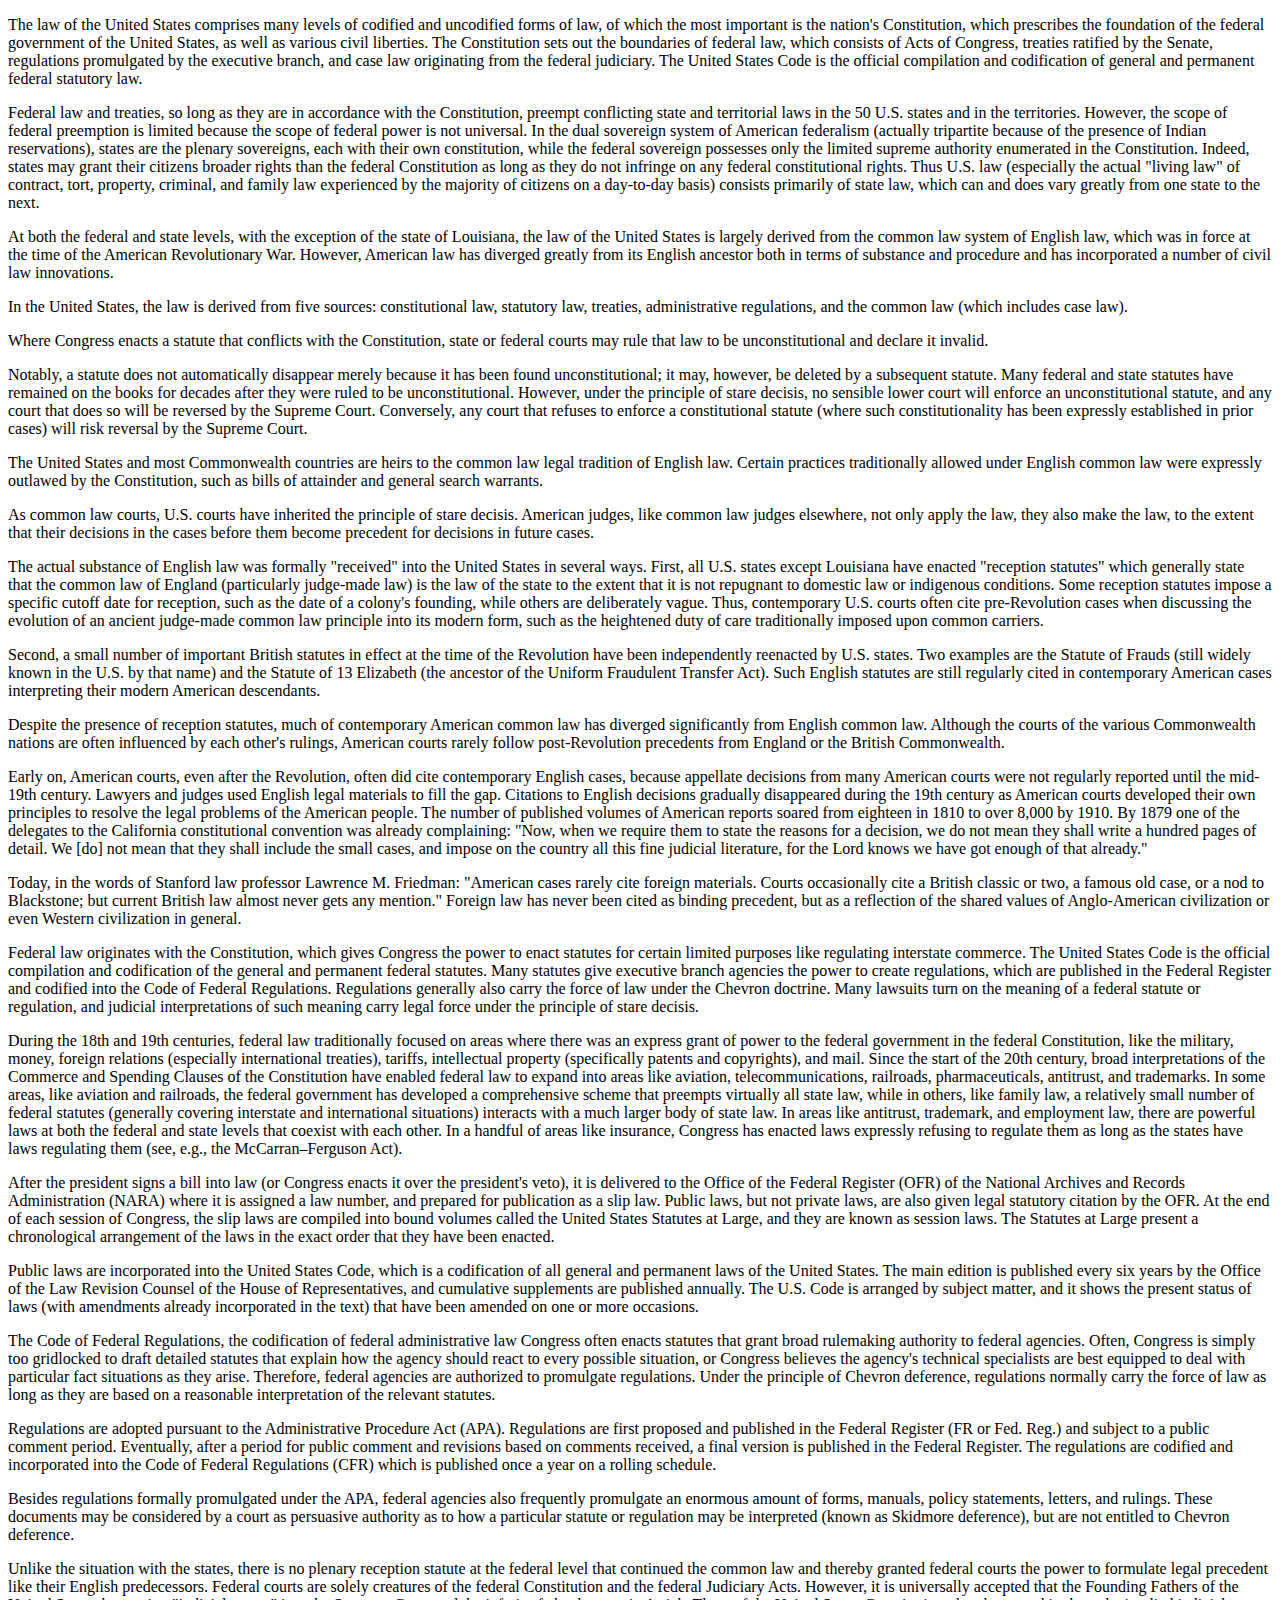
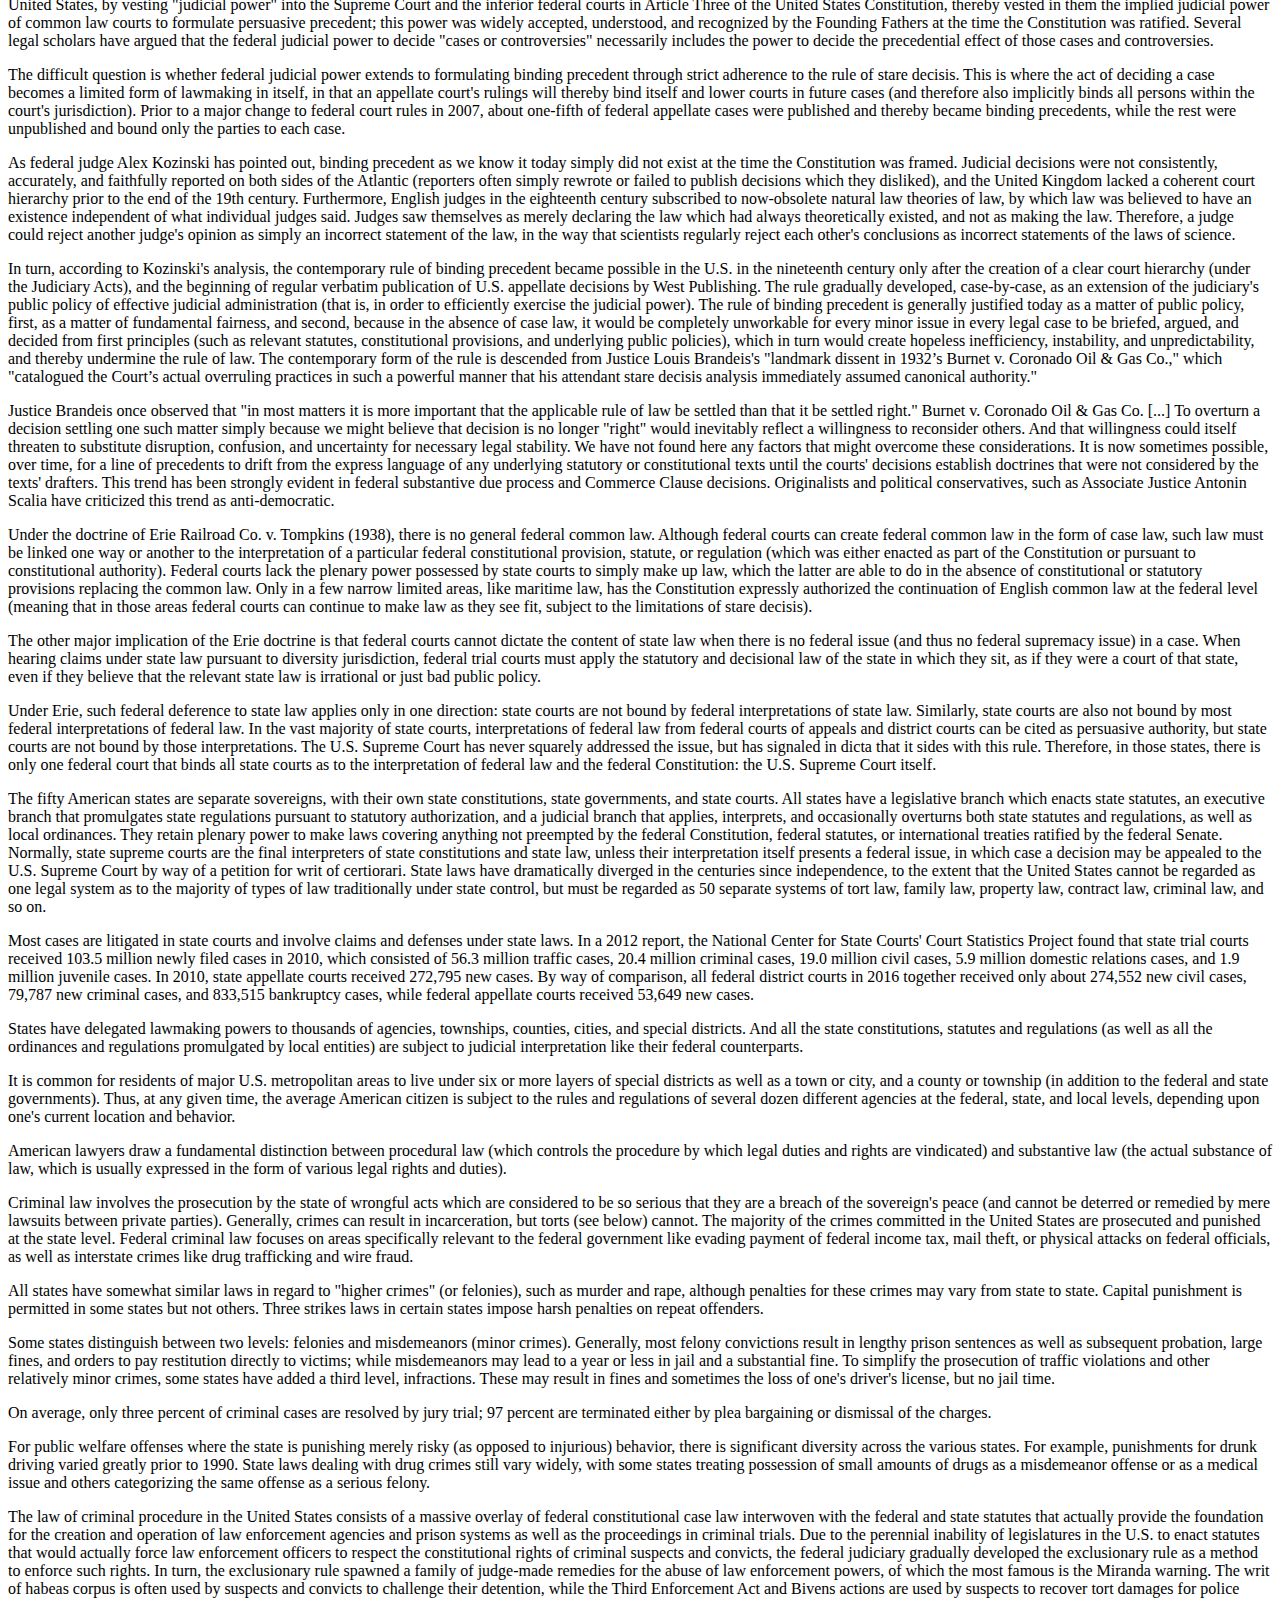
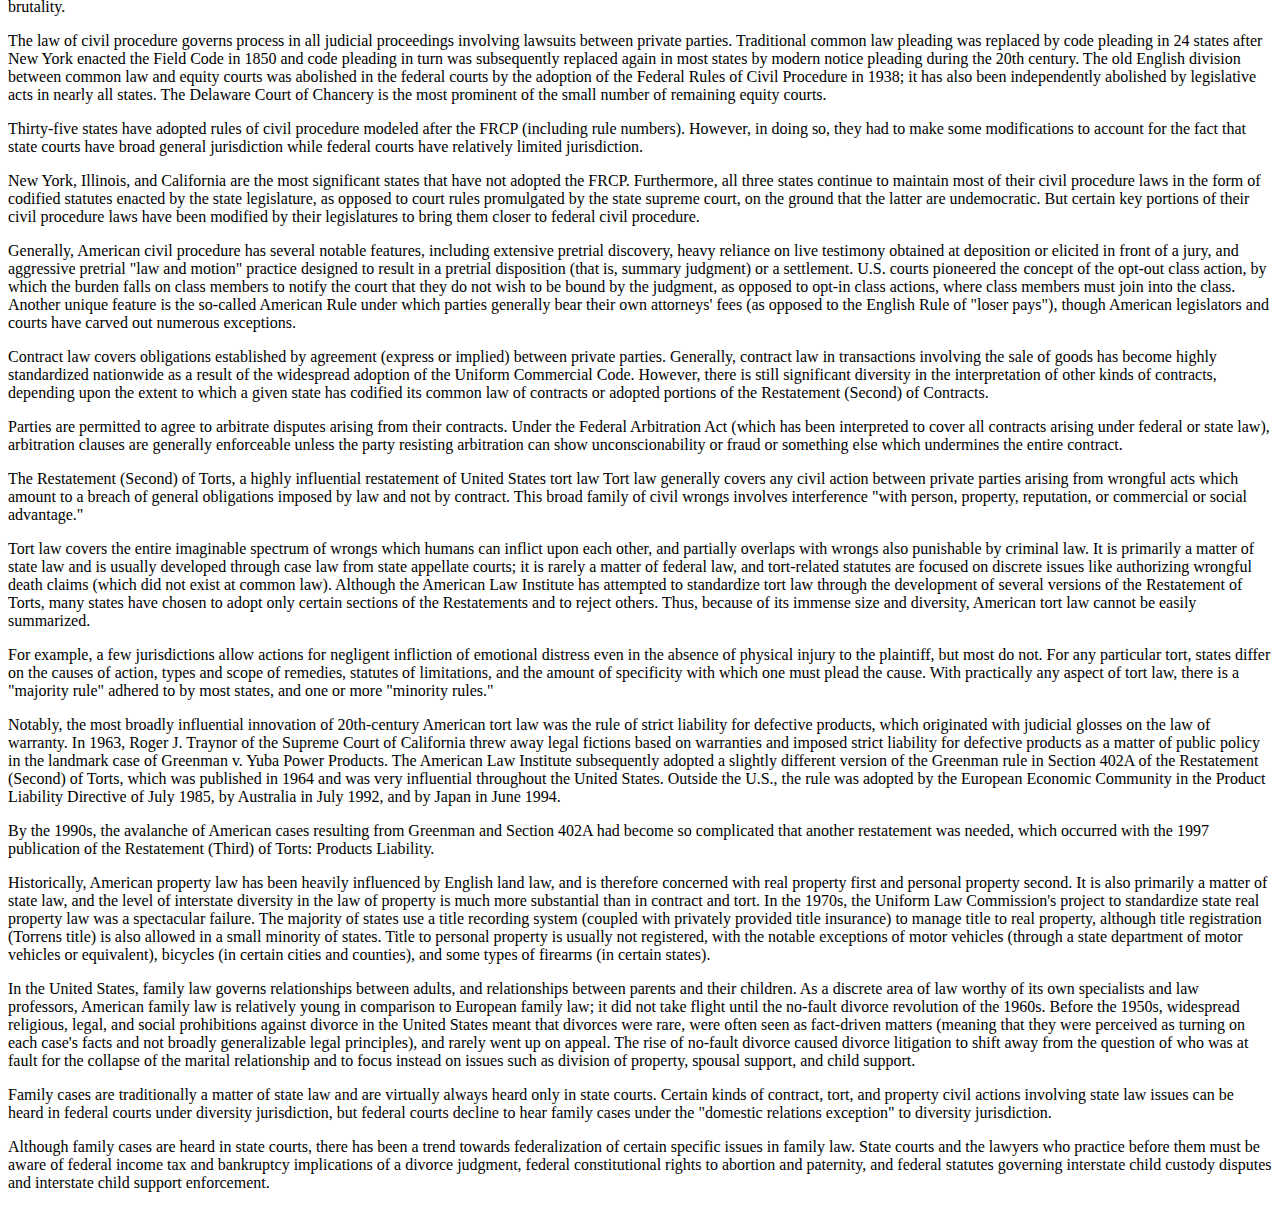
<file: library_server/documents/edu/wikipedia/html/Law of the United States - Wikipedia.html>
<!DOCTYPE html>
<html class="client-nojs" lang="en" dir="ltr">
	<p>
	The law of the United States comprises many levels of codified and uncodified forms of law, of which the most important is the nation's Constitution, which prescribes the foundation of the federal government of the United States, as well as various civil liberties. The Constitution sets out the boundaries of federal law, which consists of Acts of Congress, treaties ratified by the Senate, regulations promulgated by the executive branch, and case law originating from the federal judiciary. The United States Code is the official compilation and codification of general and permanent federal statutory law.
	</p>

	<p>
	Federal law and treaties, so long as they are in accordance with the Constitution, preempt conflicting state and territorial laws in the 50 U.S. states and in the territories. However, the scope of federal preemption is limited because the scope of federal power is not universal. In the dual sovereign system of American federalism (actually tripartite because of the presence of Indian reservations), states are the plenary sovereigns, each with their own constitution, while the federal sovereign possesses only the limited supreme authority enumerated in the Constitution. Indeed, states may grant their citizens broader rights than the federal Constitution as long as they do not infringe on any federal constitutional rights. Thus U.S. law (especially the actual "living law" of contract, tort, property, criminal, and family law experienced by the majority of citizens on a day-to-day basis) consists primarily of state law, which can and does vary greatly from one state to the next.
	</p>

	<p>
	At both the federal and state levels, with the exception of the state of Louisiana, the law of the United States is largely derived from the common law system of English law, which was in force at the time of the American Revolutionary War. However, American law has diverged greatly from its English ancestor both in terms of substance and procedure and has incorporated a number of civil law innovations.
	</p>

	<p>
	In the United States, the law is derived from five sources: constitutional law, statutory law, treaties, administrative regulations, and the common law (which includes case law).
	</p>

	<p>
	Where Congress enacts a statute that conflicts with the Constitution, state or federal courts may rule that law to be unconstitutional and declare it invalid.
	</p>

	<p>
	Notably, a statute does not automatically disappear merely because it has been found unconstitutional; it may, however, be deleted by a subsequent statute. Many federal and state statutes have remained on the books for decades after they were ruled to be unconstitutional. However, under the principle of stare decisis, no sensible lower court will enforce an unconstitutional statute, and any court that does so will be reversed by the Supreme Court. Conversely, any court that refuses to enforce a constitutional statute (where such constitutionality has been expressly established in prior cases) will risk reversal by the Supreme Court.
	</p>

	<p>
	The United States and most Commonwealth countries are heirs to the common law legal tradition of English law. Certain practices traditionally allowed under English common law were expressly outlawed by the Constitution, such as bills of attainder and general search warrants.
	</p>

	<p>
	As common law courts, U.S. courts have inherited the principle of stare decisis. American judges, like common law judges elsewhere, not only apply the law, they also make the law, to the extent that their decisions in the cases before them become precedent for decisions in future cases.
	</p>

	<p>
	The actual substance of English law was formally "received" into the United States in several ways. First, all U.S. states except Louisiana have enacted "reception statutes" which generally state that the common law of England (particularly judge-made law) is the law of the state to the extent that it is not repugnant to domestic law or indigenous conditions. Some reception statutes impose a specific cutoff date for reception, such as the date of a colony's founding, while others are deliberately vague. Thus, contemporary U.S. courts often cite pre-Revolution cases when discussing the evolution of an ancient judge-made common law principle into its modern form, such as the heightened duty of care traditionally imposed upon common carriers.
	</p>

	<p>
	Second, a small number of important British statutes in effect at the time of the Revolution have been independently reenacted by U.S. states. Two examples are the Statute of Frauds (still widely known in the U.S. by that name) and the Statute of 13 Elizabeth (the ancestor of the Uniform Fraudulent Transfer Act). Such English statutes are still regularly cited in contemporary American cases interpreting their modern American descendants.
	</p>

	<p>
	Despite the presence of reception statutes, much of contemporary American common law has diverged significantly from English common law. Although the courts of the various Commonwealth nations are often influenced by each other's rulings, American courts rarely follow post-Revolution precedents from England or the British Commonwealth.
	</p>

	<p>
	Early on, American courts, even after the Revolution, often did cite contemporary English cases, because appellate decisions from many American courts were not regularly reported until the mid-19th century. Lawyers and judges used English legal materials to fill the gap. Citations to English decisions gradually disappeared during the 19th century as American courts developed their own principles to resolve the legal problems of the American people. The number of published volumes of American reports soared from eighteen in 1810 to over 8,000 by 1910. By 1879 one of the delegates to the California constitutional convention was already complaining: "Now, when we require them to state the reasons for a decision, we do not mean they shall write a hundred pages of detail. We [do] not mean that they shall include the small cases, and impose on the country all this fine judicial literature, for the Lord knows we have got enough of that already."
	</p>

	<p>
	Today, in the words of Stanford law professor Lawrence M. Friedman: "American cases rarely cite foreign materials. Courts occasionally cite a British classic or two, a famous old case, or a nod to Blackstone; but current British law almost never gets any mention." Foreign law has never been cited as binding precedent, but as a reflection of the shared values of Anglo-American civilization or even Western civilization in general.
	</p>

	<p>
	Federal law originates with the Constitution, which gives Congress the power to enact statutes for certain limited purposes like regulating interstate commerce. The United States Code is the official compilation and codification of the general and permanent federal statutes. Many statutes give executive branch agencies the power to create regulations, which are published in the Federal Register and codified into the Code of Federal Regulations. Regulations generally also carry the force of law under the Chevron doctrine. Many lawsuits turn on the meaning of a federal statute or regulation, and judicial interpretations of such meaning carry legal force under the principle of stare decisis.
	</p>

	<p>
	During the 18th and 19th centuries, federal law traditionally focused on areas where there was an express grant of power to the federal government in the federal Constitution, like the military, money, foreign relations (especially international treaties), tariffs, intellectual property (specifically patents and copyrights), and mail. Since the start of the 20th century, broad interpretations of the Commerce and Spending Clauses of the Constitution have enabled federal law to expand into areas like aviation, telecommunications, railroads, pharmaceuticals, antitrust, and trademarks. In some areas, like aviation and railroads, the federal government has developed a comprehensive scheme that preempts virtually all state law, while in others, like family law, a relatively small number of federal statutes (generally covering interstate and international situations) interacts with a much larger body of state law. In areas like antitrust, trademark, and employment law, there are powerful laws at both the federal and state levels that coexist with each other. In a handful of areas like insurance, Congress has enacted laws expressly refusing to regulate them as long as the states have laws regulating them (see, e.g., the McCarran–Ferguson Act).
	</p>

	<p>
	After the president signs a bill into law (or Congress enacts it over the president's veto), it is delivered to the Office of the Federal Register (OFR) of the National Archives and Records Administration (NARA) where it is assigned a law number, and prepared for publication as a slip law. Public laws, but not private laws, are also given legal statutory citation by the OFR. At the end of each session of Congress, the slip laws are compiled into bound volumes called the United States Statutes at Large, and they are known as session laws. The Statutes at Large present a chronological arrangement of the laws in the exact order that they have been enacted.
	</p>

	<p>
	Public laws are incorporated into the United States Code, which is a codification of all general and permanent laws of the United States. The main edition is published every six years by the Office of the Law Revision Counsel of the House of Representatives, and cumulative supplements are published annually. The U.S. Code is arranged by subject matter, and it shows the present status of laws (with amendments already incorporated in the text) that have been amended on one or more occasions.
	</p>

	<p>
	The Code of Federal Regulations, the codification of federal administrative law
	Congress often enacts statutes that grant broad rulemaking authority to federal agencies. Often, Congress is simply too gridlocked to draft detailed statutes that explain how the agency should react to every possible situation, or Congress believes the agency's technical specialists are best equipped to deal with particular fact situations as they arise. Therefore, federal agencies are authorized to promulgate regulations. Under the principle of Chevron deference, regulations normally carry the force of law as long as they are based on a reasonable interpretation of the relevant statutes.
	</p>

	<p>
	Regulations are adopted pursuant to the Administrative Procedure Act (APA). Regulations are first proposed and published in the Federal Register (FR or Fed. Reg.) and subject to a public comment period. Eventually, after a period for public comment and revisions based on comments received, a final version is published in the Federal Register. The regulations are codified and incorporated into the Code of Federal Regulations (CFR) which is published once a year on a rolling schedule.
	</p>

	<p>
	Besides regulations formally promulgated under the APA, federal agencies also frequently promulgate an enormous amount of forms, manuals, policy statements, letters, and rulings. These documents may be considered by a court as persuasive authority as to how a particular statute or regulation may be interpreted (known as Skidmore deference), but are not entitled to Chevron deference.
	</p>

	<p>
	Unlike the situation with the states, there is no plenary reception statute at the federal level that continued the common law and thereby granted federal courts the power to formulate legal precedent like their English predecessors. Federal courts are solely creatures of the federal Constitution and the federal Judiciary Acts. However, it is universally accepted that the Founding Fathers of the United States, by vesting "judicial power" into the Supreme Court and the inferior federal courts in Article Three of the United States Constitution, thereby vested in them the implied judicial power of common law courts to formulate persuasive precedent; this power was widely accepted, understood, and recognized by the Founding Fathers at the time the Constitution was ratified. Several legal scholars have argued that the federal judicial power to decide "cases or controversies" necessarily includes the power to decide the precedential effect of those cases and controversies.
	</p>

	<p>
	The difficult question is whether federal judicial power extends to formulating binding precedent through strict adherence to the rule of stare decisis. This is where the act of deciding a case becomes a limited form of lawmaking in itself, in that an appellate court's rulings will thereby bind itself and lower courts in future cases (and therefore also implicitly binds all persons within the court's jurisdiction). Prior to a major change to federal court rules in 2007, about one-fifth of federal appellate cases were published and thereby became binding precedents, while the rest were unpublished and bound only the parties to each case.
	</p>

	<p>
	As federal judge Alex Kozinski has pointed out, binding precedent as we know it today simply did not exist at the time the Constitution was framed. Judicial decisions were not consistently, accurately, and faithfully reported on both sides of the Atlantic (reporters often simply rewrote or failed to publish decisions which they disliked), and the United Kingdom lacked a coherent court hierarchy prior to the end of the 19th century. Furthermore, English judges in the eighteenth century subscribed to now-obsolete natural law theories of law, by which law was believed to have an existence independent of what individual judges said. Judges saw themselves as merely declaring the law which had always theoretically existed, and not as making the law. Therefore, a judge could reject another judge's opinion as simply an incorrect statement of the law, in the way that scientists regularly reject each other's conclusions as incorrect statements of the laws of science.
	</p>

	<p>
	In turn, according to Kozinski's analysis, the contemporary rule of binding precedent became possible in the U.S. in the nineteenth century only after the creation of a clear court hierarchy (under the Judiciary Acts), and the beginning of regular verbatim publication of U.S. appellate decisions by West Publishing. The rule gradually developed, case-by-case, as an extension of the judiciary's public policy of effective judicial administration (that is, in order to efficiently exercise the judicial power). The rule of binding precedent is generally justified today as a matter of public policy, first, as a matter of fundamental fairness, and second, because in the absence of case law, it would be completely unworkable for every minor issue in every legal case to be briefed, argued, and decided from first principles (such as relevant statutes, constitutional provisions, and underlying public policies), which in turn would create hopeless inefficiency, instability, and unpredictability, and thereby undermine the rule of law. The contemporary form of the rule is descended from Justice Louis Brandeis's "landmark dissent in 1932’s Burnet v. Coronado Oil & Gas Co.," which "catalogued the Court’s actual overruling practices in such a powerful manner that his attendant stare decisis analysis immediately assumed canonical authority."
	</p>

	<p>
	Justice Brandeis once observed that "in most matters it is more important that the applicable rule of law be settled than that it be settled right." Burnet v. Coronado Oil & Gas Co. [...] To overturn a decision settling one such matter simply because we might believe that decision is no longer "right" would inevitably reflect a willingness to reconsider others. And that willingness could itself threaten to substitute disruption, confusion, and uncertainty for necessary legal stability. We have not found here any factors that might overcome these considerations.
	It is now sometimes possible, over time, for a line of precedents to drift from the express language of any underlying statutory or constitutional texts until the courts' decisions establish doctrines that were not considered by the texts' drafters. This trend has been strongly evident in federal substantive due process and Commerce Clause decisions. Originalists and political conservatives, such as Associate Justice Antonin Scalia have criticized this trend as anti-democratic.
	</p>

	<p>
	Under the doctrine of Erie Railroad Co. v. Tompkins (1938), there is no general federal common law. Although federal courts can create federal common law in the form of case law, such law must be linked one way or another to the interpretation of a particular federal constitutional provision, statute, or regulation (which was either enacted as part of the Constitution or pursuant to constitutional authority). Federal courts lack the plenary power possessed by state courts to simply make up law, which the latter are able to do in the absence of constitutional or statutory provisions replacing the common law. Only in a few narrow limited areas, like maritime law, has the Constitution expressly authorized the continuation of English common law at the federal level (meaning that in those areas federal courts can continue to make law as they see fit, subject to the limitations of stare decisis).
	</p>

	<p>
	The other major implication of the Erie doctrine is that federal courts cannot dictate the content of state law when there is no federal issue (and thus no federal supremacy issue) in a case. When hearing claims under state law pursuant to diversity jurisdiction, federal trial courts must apply the statutory and decisional law of the state in which they sit, as if they were a court of that state, even if they believe that the relevant state law is irrational or just bad public policy.
	</p>

	<p>
	Under Erie, such federal deference to state law applies only in one direction: state courts are not bound by federal interpretations of state law. Similarly, state courts are also not bound by most federal interpretations of federal law. In the vast majority of state courts, interpretations of federal law from federal courts of appeals and district courts can be cited as persuasive authority, but state courts are not bound by those interpretations. The U.S. Supreme Court has never squarely addressed the issue, but has signaled in dicta that it sides with this rule. Therefore, in those states, there is only one federal court that binds all state courts as to the interpretation of federal law and the federal Constitution: the U.S. Supreme Court itself.
	</p>

	<p>
	The fifty American states are separate sovereigns, with their own state constitutions, state governments, and state courts. All states have a legislative branch which enacts state statutes, an executive branch that promulgates state regulations pursuant to statutory authorization, and a judicial branch that applies, interprets, and occasionally overturns both state statutes and regulations, as well as local ordinances. They retain plenary power to make laws covering anything not preempted by the federal Constitution, federal statutes, or international treaties ratified by the federal Senate. Normally, state supreme courts are the final interpreters of state constitutions and state law, unless their interpretation itself presents a federal issue, in which case a decision may be appealed to the U.S. Supreme Court by way of a petition for writ of certiorari. State laws have dramatically diverged in the centuries since independence, to the extent that the United States cannot be regarded as one legal system as to the majority of types of law traditionally under state control, but must be regarded as 50 separate systems of tort law, family law, property law, contract law, criminal law, and so on.
	</p>

	<p>
	Most cases are litigated in state courts and involve claims and defenses under state laws. In a 2012 report, the National Center for State Courts' Court Statistics Project found that state trial courts received 103.5 million newly filed cases in 2010, which consisted of 56.3 million traffic cases, 20.4 million criminal cases, 19.0 million civil cases, 5.9 million domestic relations cases, and 1.9 million juvenile cases. In 2010, state appellate courts received 272,795 new cases. By way of comparison, all federal district courts in 2016 together received only about 274,552 new civil cases, 79,787 new criminal cases, and 833,515 bankruptcy cases, while federal appellate courts received 53,649 new cases.
	</p>

	<p>
	States have delegated lawmaking powers to thousands of agencies, townships, counties, cities, and special districts. And all the state constitutions, statutes and regulations (as well as all the ordinances and regulations promulgated by local entities) are subject to judicial interpretation like their federal counterparts.
	</p>

	<p>
	It is common for residents of major U.S. metropolitan areas to live under six or more layers of special districts as well as a town or city, and a county or township (in addition to the federal and state governments). Thus, at any given time, the average American citizen is subject to the rules and regulations of several dozen different agencies at the federal, state, and local levels, depending upon one's current location and behavior.
	</p>

	<p>
	American lawyers draw a fundamental distinction between procedural law (which controls the procedure by which legal duties and rights are vindicated) and substantive law (the actual substance of law, which is usually expressed in the form of various legal rights and duties).
	</p>

	<p>
	Criminal law involves the prosecution by the state of wrongful acts which are considered to be so serious that they are a breach of the sovereign's peace (and cannot be deterred or remedied by mere lawsuits between private parties). Generally, crimes can result in incarceration, but torts (see below) cannot. The majority of the crimes committed in the United States are prosecuted and punished at the state level. Federal criminal law focuses on areas specifically relevant to the federal government like evading payment of federal income tax, mail theft, or physical attacks on federal officials, as well as interstate crimes like drug trafficking and wire fraud.
	</p>

	<p>
	All states have somewhat similar laws in regard to "higher crimes" (or felonies), such as murder and rape, although penalties for these crimes may vary from state to state. Capital punishment is permitted in some states but not others. Three strikes laws in certain states impose harsh penalties on repeat offenders.
	</p>

	<p>
	Some states distinguish between two levels: felonies and misdemeanors (minor crimes). Generally, most felony convictions result in lengthy prison sentences as well as subsequent probation, large fines, and orders to pay restitution directly to victims; while misdemeanors may lead to a year or less in jail and a substantial fine. To simplify the prosecution of traffic violations and other relatively minor crimes, some states have added a third level, infractions. These may result in fines and sometimes the loss of one's driver's license, but no jail time.
	</p>

	<p>
	On average, only three percent of criminal cases are resolved by jury trial; 97 percent are terminated either by plea bargaining or dismissal of the charges.
	</p>

	<p>
	For public welfare offenses where the state is punishing merely risky (as opposed to injurious) behavior, there is significant diversity across the various states. For example, punishments for drunk driving varied greatly prior to 1990. State laws dealing with drug crimes still vary widely, with some states treating possession of small amounts of drugs as a misdemeanor offense or as a medical issue and others categorizing the same offense as a serious felony.
	</p>

	<p>
	The law of criminal procedure in the United States consists of a massive overlay of federal constitutional case law interwoven with the federal and state statutes that actually provide the foundation for the creation and operation of law enforcement agencies and prison systems as well as the proceedings in criminal trials. Due to the perennial inability of legislatures in the U.S. to enact statutes that would actually force law enforcement officers to respect the constitutional rights of criminal suspects and convicts, the federal judiciary gradually developed the exclusionary rule as a method to enforce such rights. In turn, the exclusionary rule spawned a family of judge-made remedies for the abuse of law enforcement powers, of which the most famous is the Miranda warning. The writ of habeas corpus is often used by suspects and convicts to challenge their detention, while the Third Enforcement Act and Bivens actions are used by suspects to recover tort damages for police brutality.
	</p>

	<p>
	The law of civil procedure governs process in all judicial proceedings involving lawsuits between private parties. Traditional common law pleading was replaced by code pleading in 24 states after New York enacted the Field Code in 1850 and code pleading in turn was subsequently replaced again in most states by modern notice pleading during the 20th century. The old English division between common law and equity courts was abolished in the federal courts by the adoption of the Federal Rules of Civil Procedure in 1938; it has also been independently abolished by legislative acts in nearly all states. The Delaware Court of Chancery is the most prominent of the small number of remaining equity courts.
	</p>

	<p>
	Thirty-five states have adopted rules of civil procedure modeled after the FRCP (including rule numbers). However, in doing so, they had to make some modifications to account for the fact that state courts have broad general jurisdiction while federal courts have relatively limited jurisdiction.
	</p>

	<p>
	New York, Illinois, and California are the most significant states that have not adopted the FRCP. Furthermore, all three states continue to maintain most of their civil procedure laws in the form of codified statutes enacted by the state legislature, as opposed to court rules promulgated by the state supreme court, on the ground that the latter are undemocratic. But certain key portions of their civil procedure laws have been modified by their legislatures to bring them closer to federal civil procedure.
	</p>

	<p>
	Generally, American civil procedure has several notable features, including extensive pretrial discovery, heavy reliance on live testimony obtained at deposition or elicited in front of a jury, and aggressive pretrial "law and motion" practice designed to result in a pretrial disposition (that is, summary judgment) or a settlement. U.S. courts pioneered the concept of the opt-out class action, by which the burden falls on class members to notify the court that they do not wish to be bound by the judgment, as opposed to opt-in class actions, where class members must join into the class. Another unique feature is the so-called American Rule under which parties generally bear their own attorneys' fees (as opposed to the English Rule of "loser pays"), though American legislators and courts have carved out numerous exceptions.
	</p>

	<p>
	Contract law covers obligations established by agreement (express or implied) between private parties. Generally, contract law in transactions involving the sale of goods has become highly standardized nationwide as a result of the widespread adoption of the Uniform Commercial Code. However, there is still significant diversity in the interpretation of other kinds of contracts, depending upon the extent to which a given state has codified its common law of contracts or adopted portions of the Restatement (Second) of Contracts.
	</p>

	<p>
	Parties are permitted to agree to arbitrate disputes arising from their contracts. Under the Federal Arbitration Act (which has been interpreted to cover all contracts arising under federal or state law), arbitration clauses are generally enforceable unless the party resisting arbitration can show unconscionability or fraud or something else which undermines the entire contract.
	</p>

	<p>
	The Restatement (Second) of Torts, a highly influential restatement of United States tort law
	Tort law generally covers any civil action between private parties arising from wrongful acts which amount to a breach of general obligations imposed by law and not by contract. This broad family of civil wrongs involves interference "with person, property, reputation, or commercial or social advantage."
	</p>

	<p>
	Tort law covers the entire imaginable spectrum of wrongs which humans can inflict upon each other, and partially overlaps with wrongs also punishable by criminal law. It is primarily a matter of state law and is usually developed through case law from state appellate courts; it is rarely a matter of federal law, and tort-related statutes are focused on discrete issues like authorizing wrongful death claims (which did not exist at common law). Although the American Law Institute has attempted to standardize tort law through the development of several versions of the Restatement of Torts, many states have chosen to adopt only certain sections of the Restatements and to reject others. Thus, because of its immense size and diversity, American tort law cannot be easily summarized.
	</p>

	<p>
	For example, a few jurisdictions allow actions for negligent infliction of emotional distress even in the absence of physical injury to the plaintiff, but most do not. For any particular tort, states differ on the causes of action, types and scope of remedies, statutes of limitations, and the amount of specificity with which one must plead the cause. With practically any aspect of tort law, there is a "majority rule" adhered to by most states, and one or more "minority rules."
	</p>

	<p>
	Notably, the most broadly influential innovation of 20th-century American tort law was the rule of strict liability for defective products, which originated with judicial glosses on the law of warranty. In 1963, Roger J. Traynor of the Supreme Court of California threw away legal fictions based on warranties and imposed strict liability for defective products as a matter of public policy in the landmark case of Greenman v. Yuba Power Products. The American Law Institute subsequently adopted a slightly different version of the Greenman rule in Section 402A of the Restatement (Second) of Torts, which was published in 1964 and was very influential throughout the United States. Outside the U.S., the rule was adopted by the European Economic Community in the Product Liability Directive of July 1985, by Australia in July 1992, and by Japan in June 1994.
	</p>

	<p>
	By the 1990s, the avalanche of American cases resulting from Greenman and Section 402A had become so complicated that another restatement was needed, which occurred with the 1997 publication of the Restatement (Third) of Torts: Products Liability.
	</p>

	<p>
	Historically, American property law has been heavily influenced by English land law, and is therefore concerned with real property first and personal property second. It is also primarily a matter of state law, and the level of interstate diversity in the law of property is much more substantial than in contract and tort. In the 1970s, the Uniform Law Commission's project to standardize state real property law was a spectacular failure. The majority of states use a title recording system (coupled with privately provided title insurance) to manage title to real property, although title registration (Torrens title) is also allowed in a small minority of states. Title to personal property is usually not registered, with the notable exceptions of motor vehicles (through a state department of motor vehicles or equivalent), bicycles (in certain cities and counties), and some types of firearms (in certain states).
	</p>

	<p>
	In the United States, family law governs relationships between adults, and relationships between parents and their children. As a discrete area of law worthy of its own specialists and law professors, American family law is relatively young in comparison to European family law; it did not take flight until the no-fault divorce revolution of the 1960s. Before the 1950s, widespread religious, legal, and social prohibitions against divorce in the United States meant that divorces were rare, were often seen as fact-driven matters (meaning that they were perceived as turning on each case's facts and not broadly generalizable legal principles), and rarely went up on appeal. The rise of no-fault divorce caused divorce litigation to shift away from the question of who was at fault for the collapse of the marital relationship and to focus instead on issues such as division of property, spousal support, and child support.
	</p>

	<p>
	Family cases are traditionally a matter of state law and are virtually always heard only in state courts. Certain kinds of contract, tort, and property civil actions involving state law issues can be heard in federal courts under diversity jurisdiction, but federal courts decline to hear family cases under the "domestic relations exception" to diversity jurisdiction.
	</p>

	<p>
	Although family cases are heard in state courts, there has been a trend towards federalization of certain specific issues in family law. State courts and the lawyers who practice before them must be aware of federal income tax and bankruptcy implications of a divorce judgment, federal constitutional rights to abortion and paternity, and federal statutes governing interstate child custody disputes and interstate child support enforcement.
	</p>
</html>
</file>
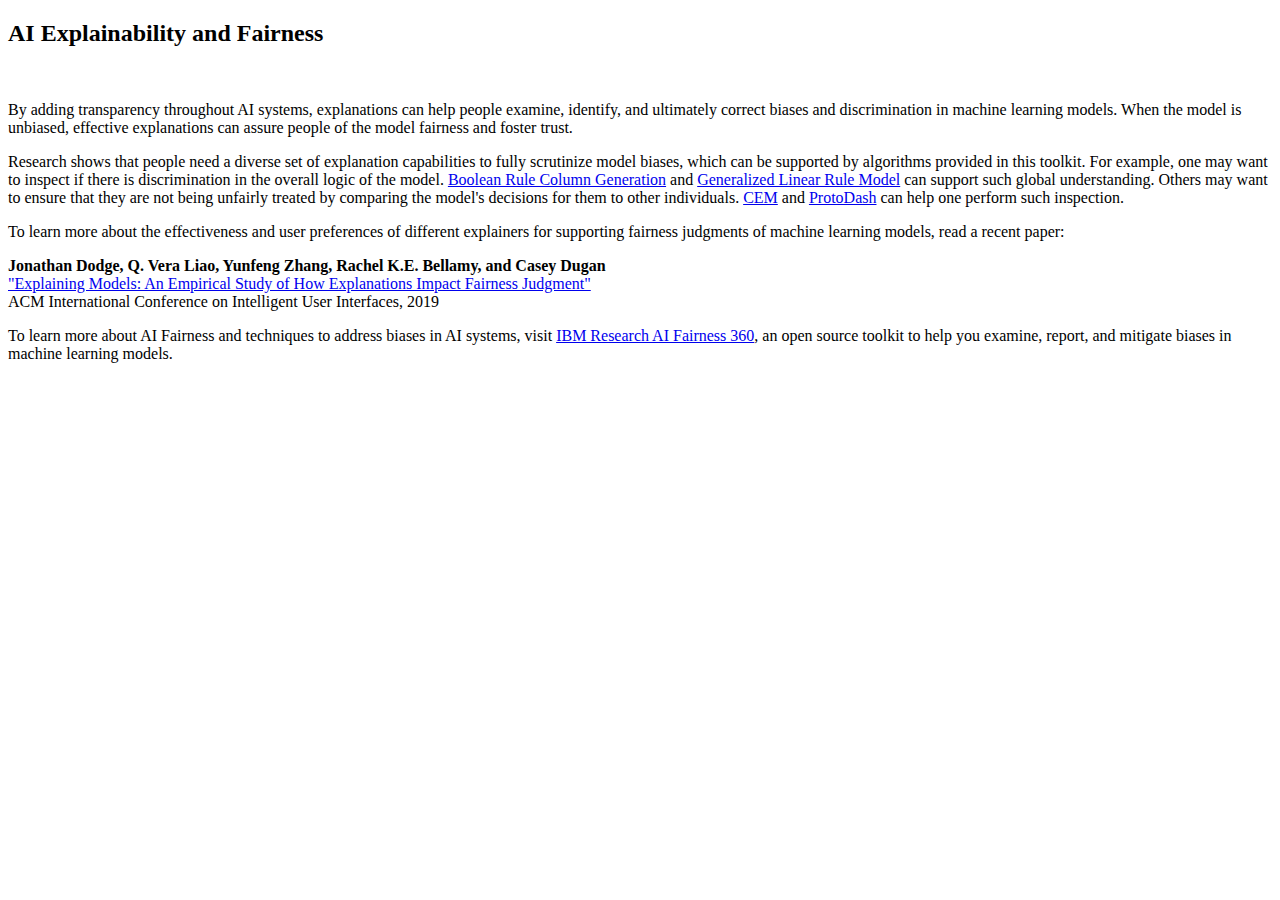
<file: packages/knowpy/explananda/CrediAppS/aix360.mybluemix.net/explainability_n_fairness.html>
<!DOCTYPE html>
<html lang="en">
    <!-- AI Explainability and Fairness -->
    <div class="tab-pane fade" id="aixf">
        <div class="container-fluid">
            <div class="row">
                <div class="col-md-12">
                        <h2 class="title">AI Explainability and Fairness</h2>
                        <br/>
                        <p>
                            By adding transparency throughout AI systems, explanations can help people examine, identify, and ultimately correct biases and discrimination in machine learning models. When the model is unbiased, effective explanations can assure people of the model fairness and foster trust. 
                        </p>
                        <p>
                            Research shows that people need a diverse set of explanation capabilities to fully scrutinize model biases, which can be supported by algorithms provided in this toolkit. For example, one may want to inspect if there is discrimination in the overall logic of the model. <a href="https://github.com/IBM/AIX360/tree/master/aix360/algorithms/rbm/BRCG.py" target="_blank">Boolean Rule Column Generation</a> and <a href="https://github.com/IBM/AIX360/tree/master/aix360/algorithms/rbm/GLRM.py" target="_blank">Generalized Linear Rule Model</a> can support such global understanding. Others may want to ensure that they are not being unfairly treated by comparing the model's decisions for them to other individuals. <a href="https://github.com/IBM/AIX360/tree/master/aix360/algorithms/contrastive/CEM.py" target="_blank">CEM</a> and <a href="https://github.com/IBM/AIX360/tree/master/aix360/algorithms/protodash/PDASH.py" target="_blank">ProtoDash</a> can help one perform such inspection.
                        </p>
                        <p>
                            To learn more about the effectiveness and user preferences of different explainers for supporting fairness judgments of machine learning models, read a recent paper:
                        </p>
                            <strong>Jonathan Dodge, Q. Vera Liao, Yunfeng Zhang, Rachel K.E. Bellamy, and Casey Dugan</strong>
                            <br/>
                            <a href="https://doi.org/10.1145/3301275.3302310" target="_blank">"Explaining Models: An Empirical Study of How Explanations Impact Fairness Judgment"</a>
                            <br/>
                            ACM International Conference on Intelligent User Interfaces, 2019
                        </p>
                        <p>
                            To learn more about AI Fairness and techniques to address biases in AI systems, visit <a href="https://aif360.mybluemix.net" target="_blank">IBM Research AI Fairness 360</a>, an open source toolkit to help you examine, report, and mitigate biases in machine learning models.
                        </p>
                </div>
            </div>
        </div>
    </div>
</html>
</file>
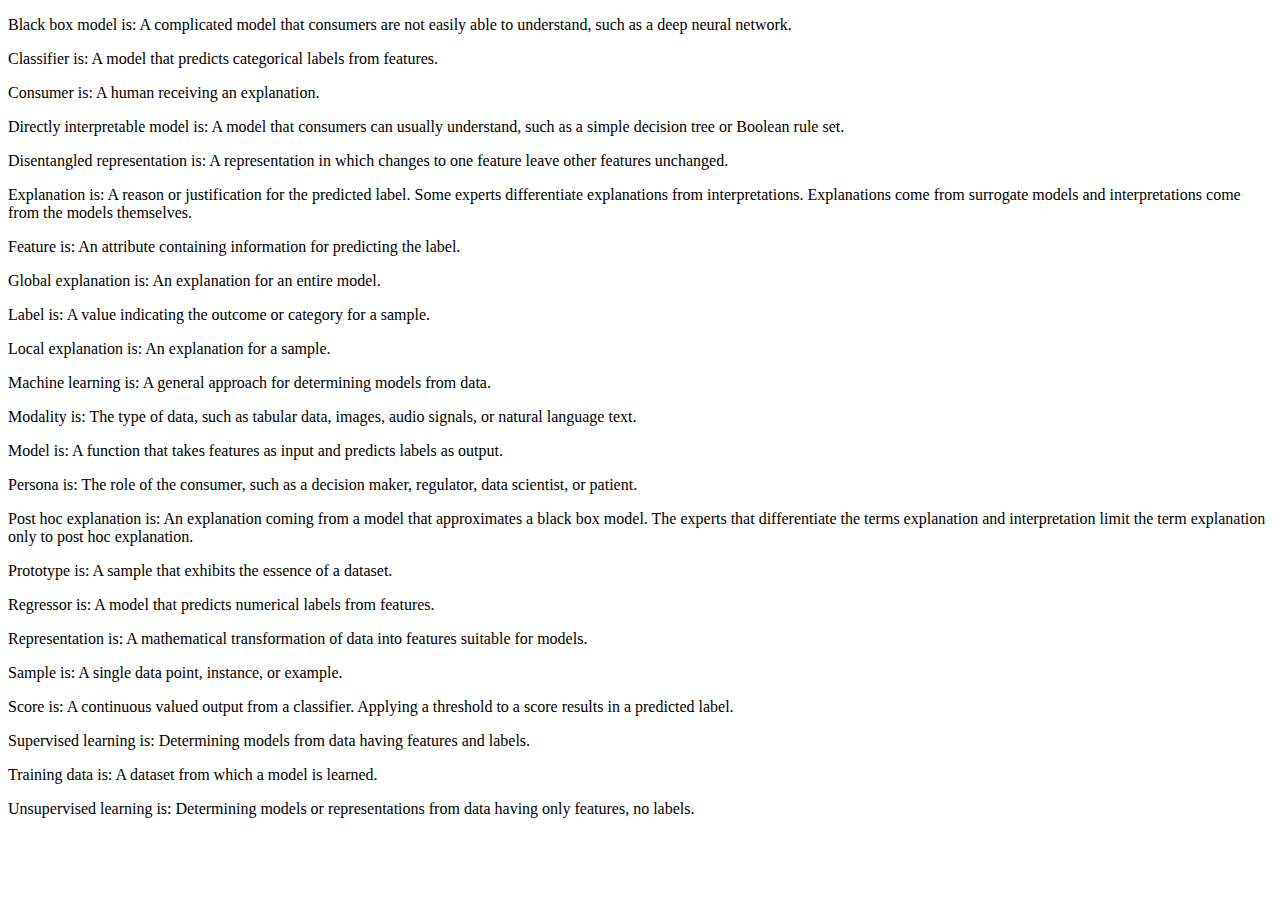
<file: packages/knowpy/explananda/CrediAppS/aix360.mybluemix.net/glossary.html>
<!DOCTYPE html>
<html lang="en">
    <p>
        Black box model is: A complicated model that consumers are not easily able to understand, such as a deep neural network.
    </p>

    <p>
        Classifier is: A model that predicts categorical labels from features.
    </p>

    <p>
        Consumer is: A human receiving an explanation.
    </p>

    <p>
        Directly interpretable model is: A model that consumers can usually understand, such as a simple decision tree or Boolean rule set.
    </p>

    <p>
        Disentangled representation is: A representation in which changes to one feature leave other features unchanged.
    </p>

    <p>
        Explanation is: A reason or justification for the predicted label. Some experts differentiate explanations from interpretations. Explanations come from surrogate models and interpretations come from the models themselves.
    </p>

    <p>
        Feature is: An attribute containing information for predicting the label.
    </p>

    <p>
        Global explanation is: An explanation for an entire model.
    </p>

    <p>
        Label is: A value indicating the outcome or category for a sample.
    </p>

    <p>
        Local explanation is: An explanation for a sample.
    </p>

    <p>
        Machine learning is: A general approach for determining models from data.
    </p>

    <p>
        Modality is: The type of data, such as tabular data, images, audio signals, or natural language text.
    </p>

    <p>
        Model is: A function that takes features as input and predicts labels as output.
    </p>

    <p>
        Persona is: The role of the consumer, such as a decision maker, regulator, data scientist, or patient.
    </p>

    <p>
        Post hoc explanation is: An explanation coming from a model that approximates a black box model. The experts that differentiate the terms explanation and interpretation limit the term explanation only to post hoc explanation.
    </p>

    <p>
        Prototype is: A sample that exhibits the essence of a dataset.
    </p>

    <p>
        Regressor is: A model that predicts numerical labels from features.
    </p>

    <p>
        Representation is: A mathematical transformation of data into features suitable for models.
    </p>

    <p>
        Sample is: A single data point, instance, or example.
    </p>

    <p>
        Score is: A continuous valued output from a classifier. Applying a threshold to a score results in a predicted label.
    </p>

    <p>
        Supervised learning is: Determining models from data having features and labels.
    </p>

    <p>
        Training data is: A dataset from which a model is learned.
    </p>

    <p>
        Unsupervised learning is: Determining models or representations from data having only features, no labels.
    </p>
</html>
</file>
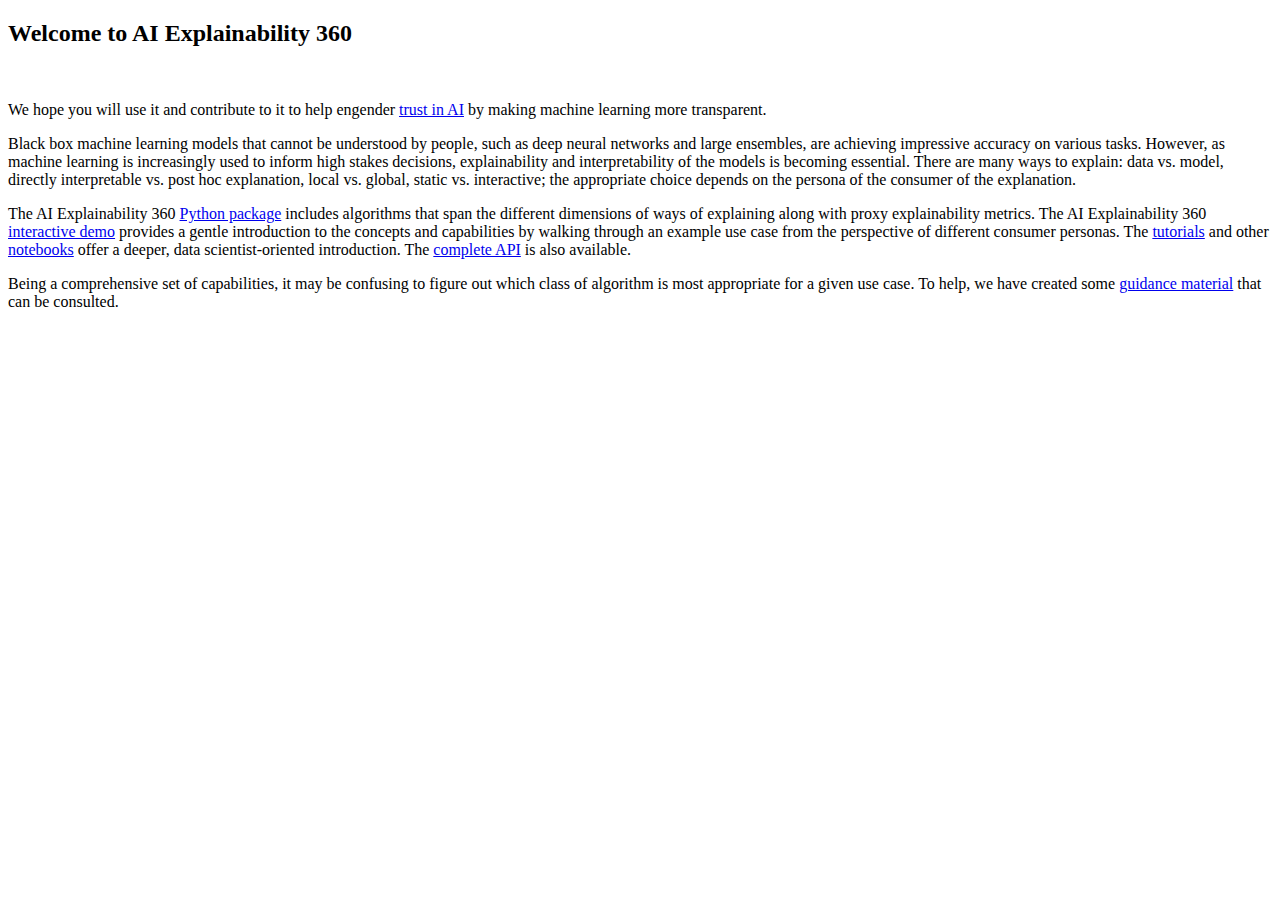
<file: packages/knowpy/explananda/CrediAppS/aix360.mybluemix.net/overview.html>
<!DOCTYPE html>
<html lang="en">
    <!-- OVERVIEW -->
    <div class="tab-pane active" id="overview">
        <div class="container-fluid">
            <div class="row">
                <div class="col-md-12">
                    <h2 class="title">Welcome to AI Explainability 360</h2>
                    <br/>
                    <p>
                        We hope you will use it and contribute to it to help engender <a href="http://research.ibm.com/artificial-intelligence/trusted-ai/" target="_blank">trust in AI</a> by making machine learning more transparent.
                    </p>
                    <p>
                        Black box machine learning models that cannot be understood by people, such as deep neural networks and large ensembles, are achieving impressive accuracy on various tasks.  However, as machine learning is increasingly used to inform high stakes decisions, explainability and interpretability of the models is becoming essential. There are many ways to explain: data vs. model, directly interpretable vs. post hoc explanation, local vs. global, static vs. interactive; the appropriate choice depends on the persona of the consumer of the explanation. 
                    </p>
                    <p>    
                        The AI Explainability 360 <a href="https://pypi.org/project/aix360/" target="_blank">Python package</a> includes algorithms that span the different dimensions of ways of explaining along with proxy explainability metrics. The AI Explainability 360 <a href="/data">interactive demo</a> provides a gentle introduction to the concepts and capabilities by walking through an example use case from the perspective of different consumer personas. The <a href="#" onclick="switchTab('#tutorials')">tutorials</a> and other <a href="https://github.com/IBM/AIX360/blob/master/examples" target="_blank">notebooks</a> offer a deeper, data scientist-oriented introduction. The <a href="https://aix360.readthedocs.io" target="_blank">complete API</a> is also available.
                    </p>
                    <p>    
                        Being a comprehensive set of capabilities, it may be confusing to figure out which class of algorithm is most appropriate for a given use case. To help, we have created some <a href="#" onclick="switchTab('#guidance')">guidance material</a> that can be consulted.
                    </p>
                </div>
            </div>
        </div>
    </div>
</html>
</file>
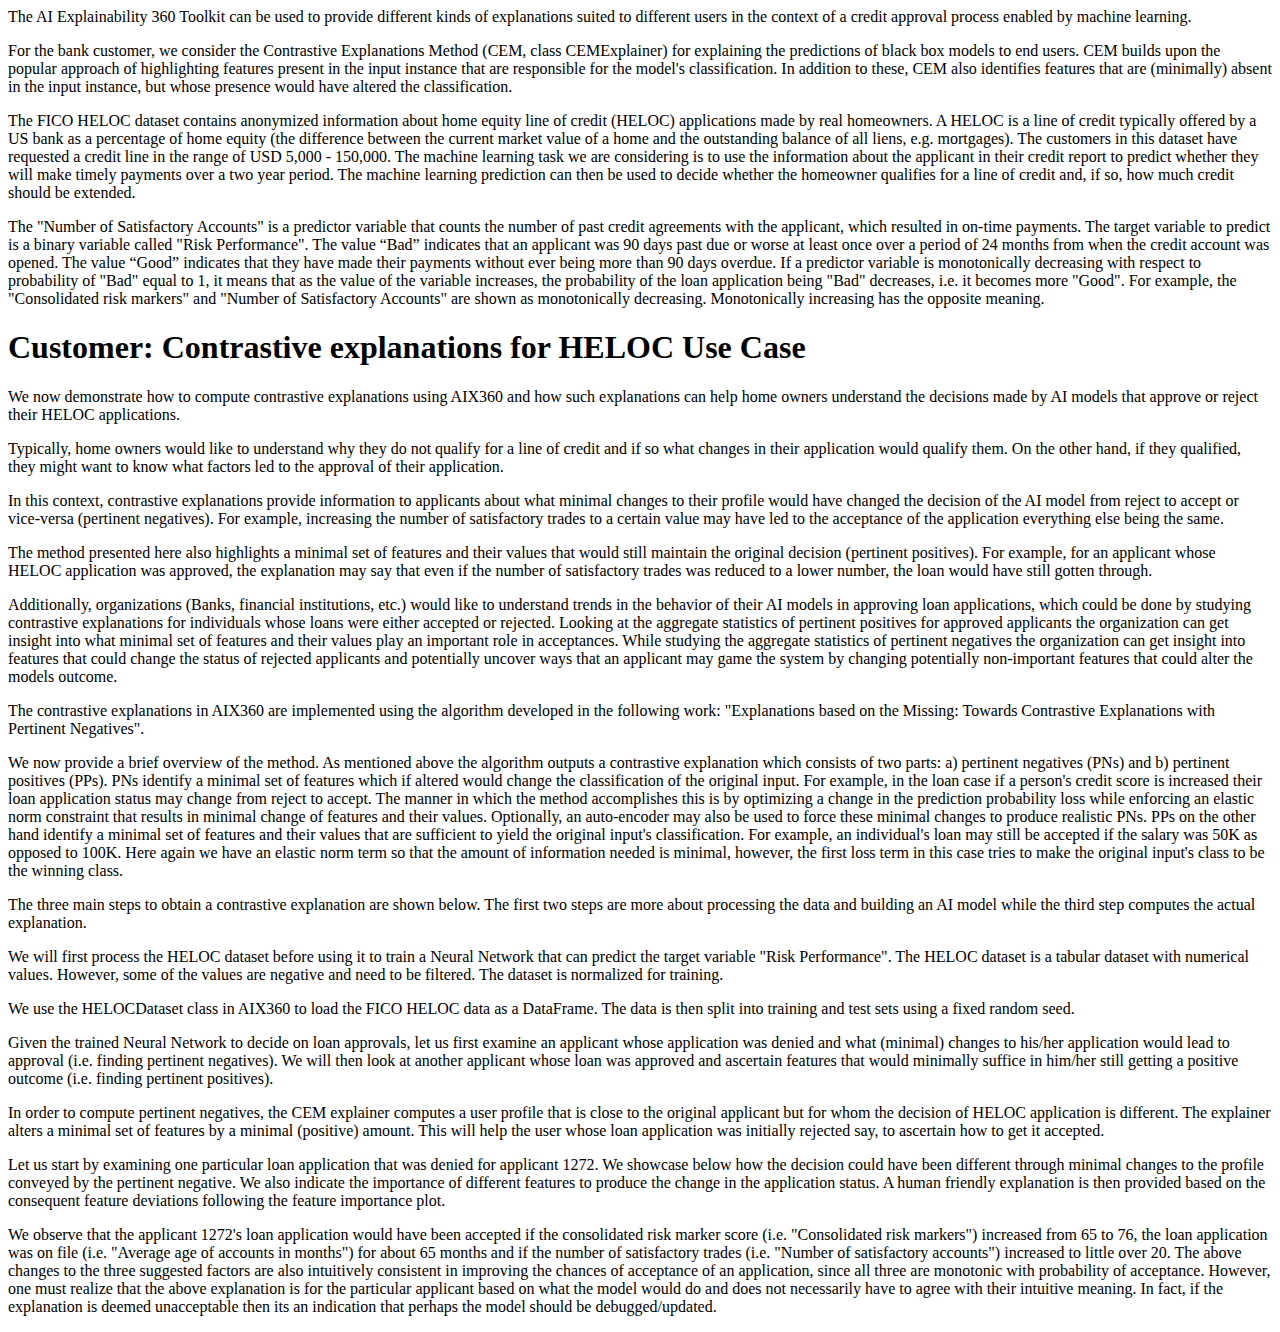
<file: packages/knowpy/explananda/CrediAppS/aix360.mybluemix.net/tutorial.html>
<html>
	<p>
		The AI Explainability 360 Toolkit can be used to provide different kinds of explanations suited to different users in the context of a credit approval process enabled by machine learning. 
	</p>
	<p>
		For the bank customer, we consider the Contrastive Explanations Method (CEM, class CEMExplainer) for explaining the predictions of black box models to end users. CEM builds upon the popular approach of highlighting features present in the input instance that are responsible for the model's classification. In addition to these, CEM also identifies features that are (minimally) absent in the input instance, but whose presence would have altered the classification.
	</p>
	<p>
		The FICO HELOC dataset contains anonymized information about home equity line of credit (HELOC) applications made by real homeowners. A HELOC is a line of credit typically offered by a US bank as a percentage of home equity (the difference between the current market value of a home and the outstanding balance of all liens, e.g. mortgages). The customers in this dataset have requested a credit line in the range of USD 5,000 - 150,000. The machine learning task we are considering is to use the information about the applicant in their credit report to predict whether they will make timely payments over a two year period. The machine learning prediction can then be used to decide whether the homeowner qualifies for a line of credit and, if so, how much credit should be extended.
	</p>
	<p>
		The "Number of Satisfactory Accounts" is a predictor variable that counts the number of past credit agreements with the applicant, which resulted in on-time payments. The target variable to predict is a binary variable called "Risk Performance". The value “Bad” indicates that an applicant was 90 days past due or worse at least once over a period of 24 months from when the credit account was opened. The value “Good” indicates that they have made their payments without ever being more than 90 days overdue. If a predictor variable is monotonically decreasing with respect to probability of "Bad" equal to 1, it means that as the value of the variable increases, the probability of the loan application being "Bad" decreases, i.e. it becomes more "Good". For example, the "Consolidated risk markers" and "Number of Satisfactory Accounts" are shown as monotonically decreasing. Monotonically increasing has the opposite meaning.	
	</p>

<h1>Customer: Contrastive explanations for HELOC Use Case</h1>
	<p>
		We now demonstrate how to compute contrastive explanations using AIX360 and how such explanations can help home owners understand the decisions made by AI models that approve or reject their HELOC applications.
	</p>
	<p>
		Typically, home owners would like to understand why they do not qualify for a line of credit and if so what changes in their application would qualify them. On the other hand, if they qualified, they might want to know what factors led to the approval of their application.
	</p>
	<p>
		In this context, contrastive explanations provide information to applicants about what minimal changes to their profile would have changed the decision of the AI model from reject to accept or vice-versa (pertinent negatives). For example, increasing the number of satisfactory trades to a certain value may have led to the acceptance of the application everything else being the same.
	</p>
	<p>
		The method presented here also highlights a minimal set of features and their values that would still maintain the original decision (pertinent positives). For example, for an applicant whose HELOC application was approved, the explanation may say that even if the number of satisfactory trades was reduced to a lower number, the loan would have still gotten through.
	</p>
	<p>
		Additionally, organizations (Banks, financial institutions, etc.) would like to understand trends in the behavior of their AI models in approving loan applications, which could be done by studying contrastive explanations for individuals whose loans were either accepted or rejected. Looking at the aggregate statistics of pertinent positives for approved applicants the organization can get insight into what minimal set of features and their values play an important role in acceptances. While studying the aggregate statistics of pertinent negatives the organization can get insight into features that could change the status of rejected applicants and potentially uncover ways that an applicant may game the system by changing potentially non-important features that could alter the models outcome.
	</p>
	<p>
		The contrastive explanations in AIX360 are implemented using the algorithm developed in the following work: "Explanations based on the Missing: Towards Contrastive Explanations with Pertinent Negatives".
	</p>
	<p>
		We now provide a brief overview of the method. As mentioned above the algorithm outputs a contrastive explanation which consists of two parts: a) pertinent negatives (PNs) and b) pertinent positives (PPs). PNs identify a minimal set of features which if altered would change the classification of the original input. For example, in the loan case if a person's credit score is increased their loan application status may change from reject to accept. The manner in which the method accomplishes this is by optimizing a change in the prediction probability loss while enforcing an elastic norm constraint that results in minimal change of features and their values. Optionally, an auto-encoder may also be used to force these minimal changes to produce realistic PNs. PPs on the other hand identify a minimal set of features and their values that are sufficient to yield the original input's classification. For example, an individual's loan may still be accepted if the salary was 50K as opposed to 100K. Here again we have an elastic norm term so that the amount of information needed is minimal, however, the first loss term in this case tries to make the original input's class to be the winning class. 
	</p>
	<p>
		The three main steps to obtain a contrastive explanation are shown below. The first two steps are more about processing the data and building an AI model while the third step computes the actual explanation.
	</p>
	<p>
		We will first process the HELOC dataset before using it to train a Neural Network that can predict the target variable "Risk Performance". The HELOC dataset is a tabular dataset with numerical values. However, some of the values are negative and need to be filtered. The dataset is normalized for training.
	</p>
	<p>
		We use the HELOCDataset class in AIX360 to load the FICO HELOC data as a DataFrame. The data is then split into training and test sets using a fixed random seed.
	</p>
	<p>
		Given the trained Neural Network to decide on loan approvals, let us first examine an applicant whose application was denied and what (minimal) changes to his/her application would lead to approval (i.e. finding pertinent negatives). We will then look at another applicant whose loan was approved and ascertain features that would minimally suffice in him/her still getting a positive outcome (i.e. finding pertinent positives).
	</p>
	<p>
		In order to compute pertinent negatives, the CEM explainer computes a user profile that is close to the original applicant but for whom the decision of HELOC application is different. The explainer alters a minimal set of features by a minimal (positive) amount. This will help the user whose loan application was initially rejected say, to ascertain how to get it accepted.
	</p>
	<p>
		Let us start by examining one particular loan application that was denied for applicant 1272. We showcase below how the decision could have been different through minimal changes to the profile conveyed by the pertinent negative. We also indicate the importance of different features to produce the change in the application status. A human friendly explanation is then provided based on the consequent feature deviations following the feature importance plot.
	</p>
	<p>
		We observe that the applicant 1272's loan application would have been accepted if the consolidated risk marker score (i.e. "Consolidated risk markers") increased from 65 to 76, the loan application was on file (i.e. "Average age of accounts in months") for about 65 months and if the number of satisfactory trades (i.e. "Number of satisfactory accounts") increased to little over 20.
		The above changes to the three suggested factors are also intuitively consistent in improving the chances of acceptance of an application, since all three are monotonic with probability of acceptance. However, one must realize that the above explanation is for the particular applicant based on what the model would do and does not necessarily have to agree with their intuitive meaning. In fact, if the explanation is deemed unacceptable then its an indication that perhaps the model should be debugged/updated.
	</p>
</html>
</file>
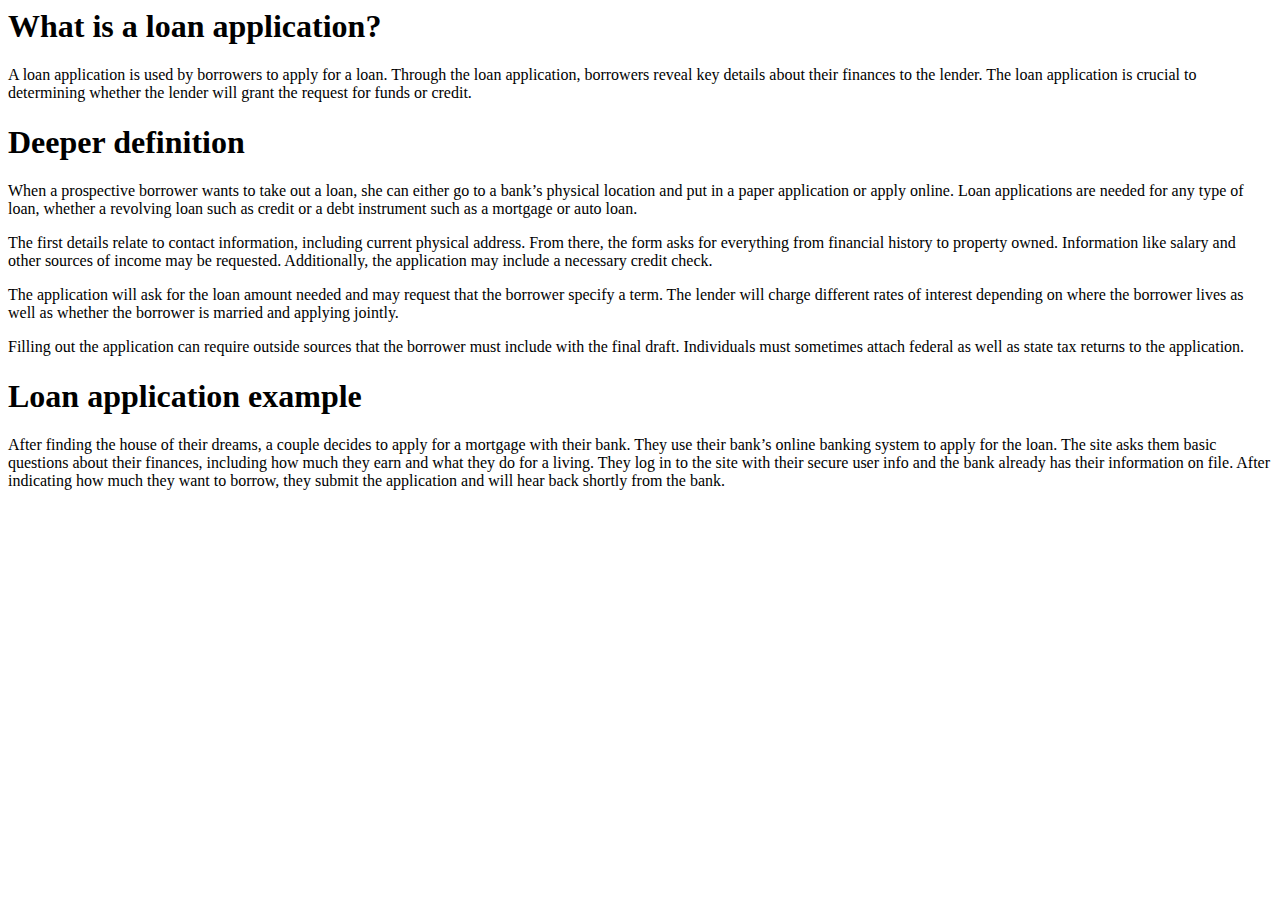
<file: packages/knowpy/explananda/CrediAppS/bankrate.com/loan_application.html>
<html>
<h1>What is a loan application?</h1>

<p>
	A loan application is used by borrowers to apply for a loan. Through the loan application, borrowers reveal key details about their finances to the lender. The loan application is crucial to determining whether the lender will grant the request for funds or credit.
</p>

<h1>Deeper definition</h1>

<p>
	When a prospective borrower wants to take out a loan, she can either go to a bank’s physical location and put in a paper application or apply online. Loan applications are needed for any type of loan, whether a revolving loan such as credit or a debt instrument such as a mortgage or auto loan.
</p>
<p>
	The first details relate to contact information, including current physical address. From there, the form asks for everything from financial history to property owned. Information like salary and other sources of income may be requested. Additionally, the application may include a necessary credit check.
</p>
<p>
	The application will ask for the loan amount needed and may request that the borrower specify a term. The lender will charge different rates of interest depending on where the borrower lives as well as whether the borrower is married and applying jointly.
</p>
<p>
	Filling out the application can require outside sources that the borrower must include with the final draft. Individuals must sometimes attach federal as well as state tax returns to the application.
</p>

<h1>Loan application example</h1>

<p>
	After finding the house of their dreams, a couple decides to apply for a mortgage with their bank. They use their bank’s online banking system to apply for the loan. The site asks them basic questions about their finances, including how much they earn and what they do for a living. They log in to the site with their secure user info and the bank already has their information on file. After indicating how much they want to borrow, they submit the application and will hear back shortly from the bank.
</p>

</html>
</file>
